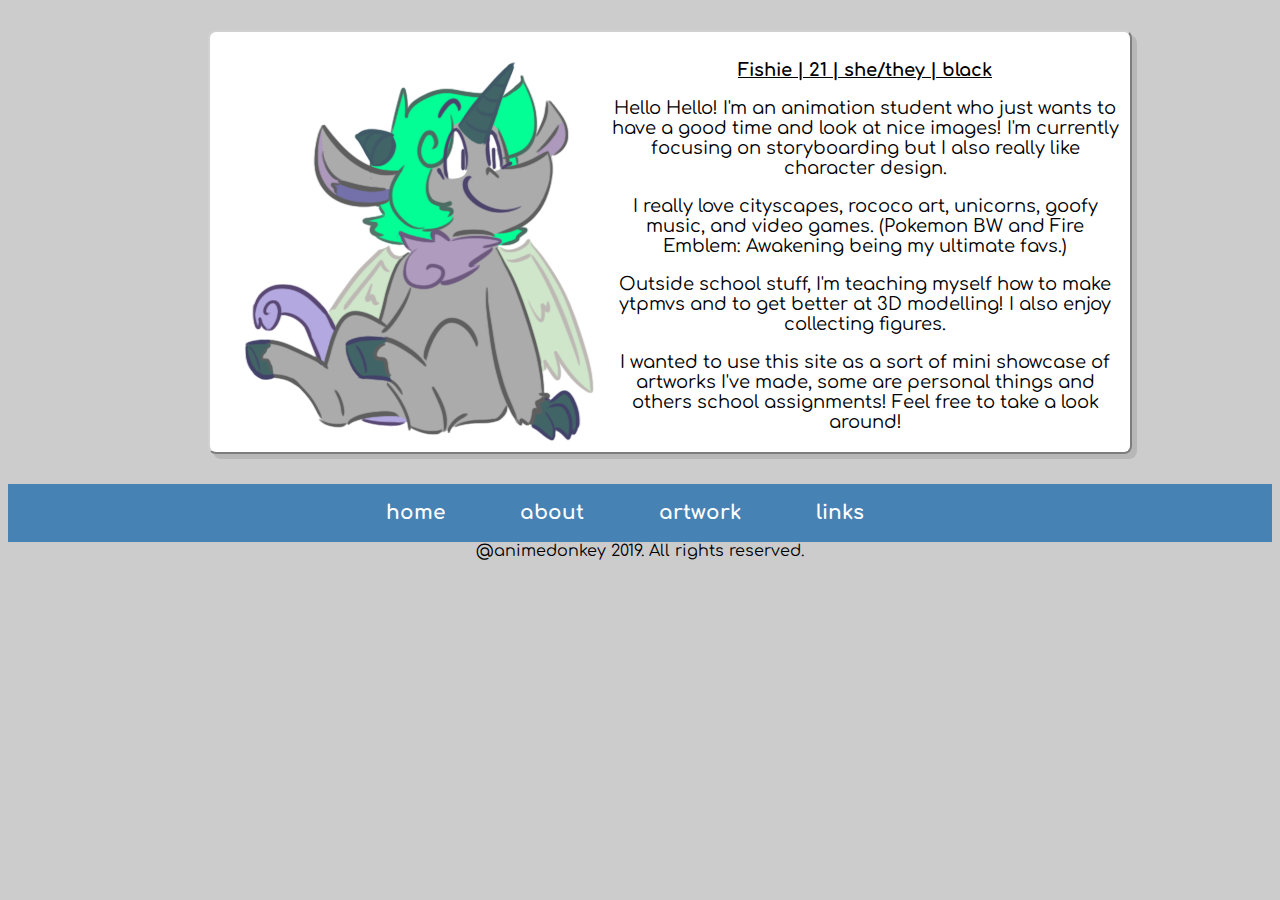
<file: about.html>
<!doctype html>

<html>
<head>
	<link rel="stylesheet" type="text/css" href="CSS/MINI-PORTFOLIO-STYLES.css">
	<link href="https://fonts.googleapis.com/css?family=Comfortaa&display=swap" rel="stylesheet">
	
<meta charset="utf-8">
<title>Who's Fishie??</title>
</head>

<body>
	<div class="entries"><div id="info"> 
<div style="float:right;"></div></div>
		
		<figure>
			<img src="DONKS/NEW ABOUT.png" alt="abt" />
			<figcaption></figcaption>
		</figure>
		
	<p><center><b><u>Fishie | 21 | she/they | black</u></b></center></p>
	<p><center>Hello Hello! I'm an animation student who just wants to have a good time and look at nice images! I'm currently focusing on storyboarding but I also really like character design.</p> 

	<p>I really love cityscapes, rococo art, unicorns, goofy music, and video games. (Pokemon BW and Fire Emblem: Awakening being my ultimate favs.)</p>
		
	<p>Outside school stuff, I'm teaching myself how to make ytpmvs and to get better at 3D modelling! I also enjoy collecting figures.</p>
		
	<p>I wanted to use this site as a sort of mini showcase of artworks I've made, some are personal things and others school assignments! Feel free to take a look around! </p></center>

</div>

	<nav id="nav">
            <ul>
                <li><a href="index.html">home</a></li> 
                <li><a href="about.html">about</a></li>
                <li><a href="gallery.html">artwork</a></li> 
				<li><a href="links.html">links</a></li>
            </ul>
        </nav>
	
		</main>
		<footer><center> @animedonkey 2019. All rights reserved.</center></footer>
</body>
</html>
</file>
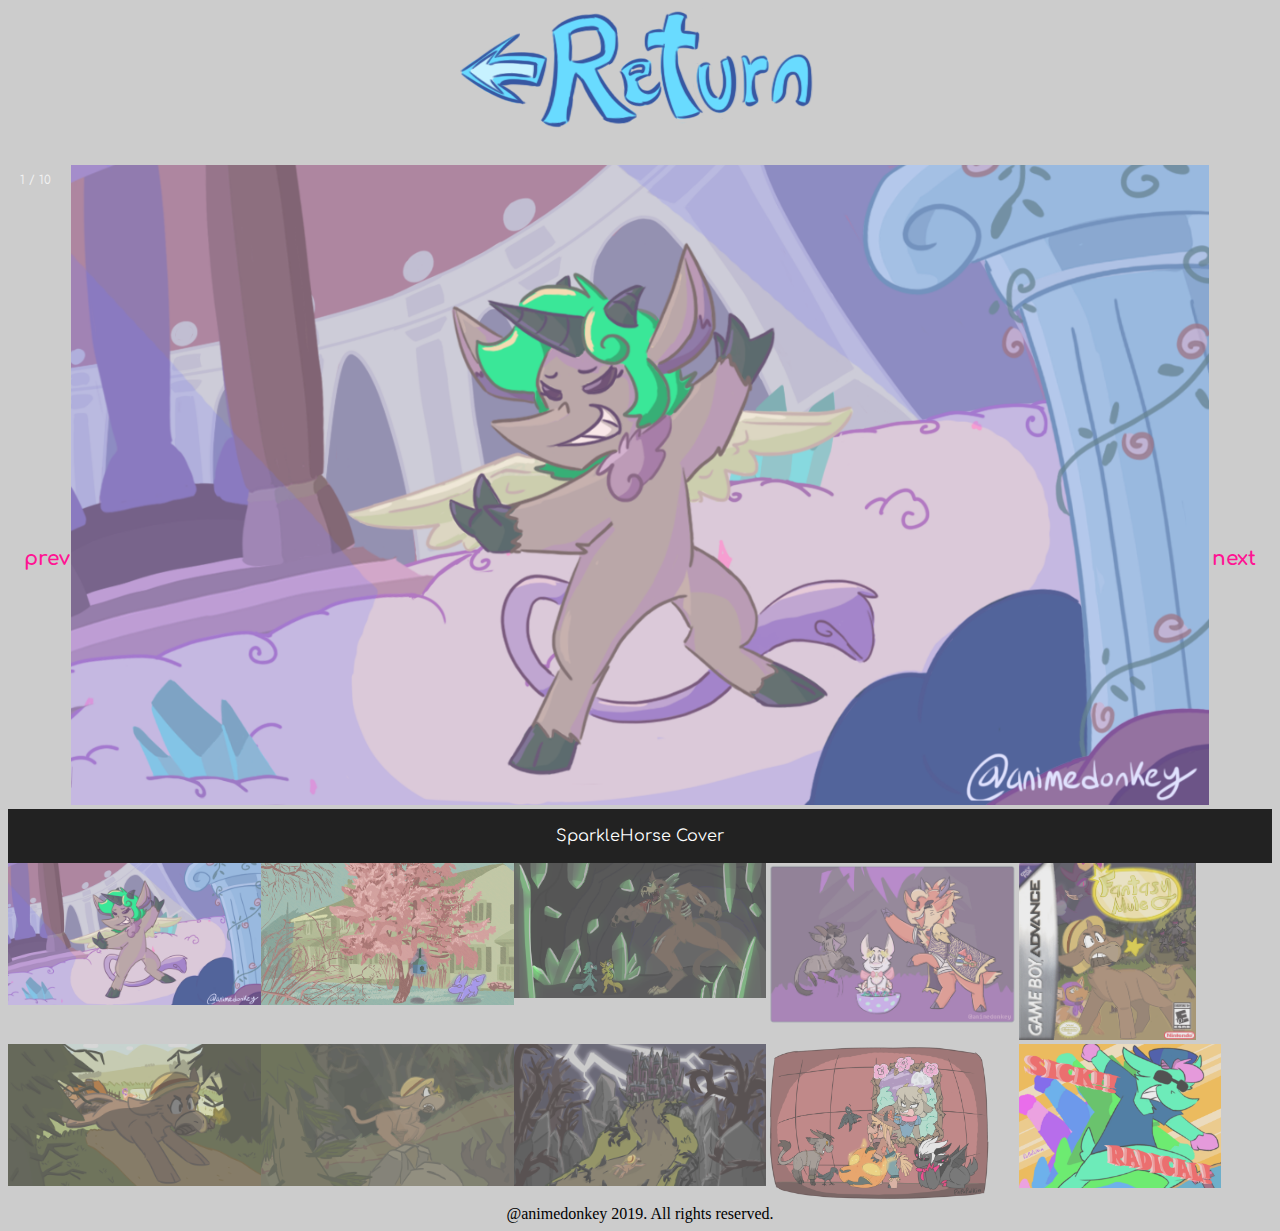
<file: gallery.html>
<!doctype html>
<html>
<meta name="viewport" content="width=device-width, initial-scale=1">
<head>
	<link rel="stylesheet" type="text/css" href="CSS/NEWgallery.css">
	<link href="https://fonts.googleapis.com/css?family=Comfortaa&display=swap" rel="stylesheet">
	<title>Donk works!!</title>

</head>
	
<body>
	
	<center><a href="index.html">
  <img src="DONKS/RETURN BUTTON.png" alt="button"/>
</a></center>

<h2 style="text-align:center"></h2>

<div class="container">
  <div class="mySlides">
    <div class="numbertext">1 / 10</div>
    <center><img src="GALLERY/SPARKLE.png" style="width:90%"></center>
  </div>

  <div class="mySlides">
    <div class="numbertext">2 / 10</div>
    <center><img src="GALLERY/BIRDHOUSE.png" style="width:85%"></center>
  </div>

  <div class="mySlides">
    <div class="numbertext">3 / 10</div>
    <center><img src="GALLERY/CAVE-BOSS.png" style="width:90%"></center>
  </div>
    
  <div class="mySlides">
    <div class="numbertext">4 / 10</div>
    <center><img src="GALLERY/TREATS.png" style="width:80%"></center>
  </div>

  <div class="mySlides">
    <div class="numbertext">5 / 10</div>
    <center><img src="GALLERY/FANTASY-MULE.png" style="width:40%"></center>
  </div>
    
  <div class="mySlides">
    <div class="numbertext">6 / 10</div>
    <center><img src="GALLERY/RUN1.png" style="width:80%"></center>
  </div>
	
	<div class="mySlides">
    <div class="numbertext">7 / 10</div>
    <center><img src="GALLERY/RUN2.png" style="width:80%"></center>
  </div>
	
	<div class="mySlides">
    <div class="numbertext">8 / 10</div>
    <center><img src="GALLERY/RUN3.png" style="width:80%"></center>
  </div>
	
	<div class="mySlides">
    <div class="numbertext">9 / 10</div>
    <center><img src="GALLERY/HAUNTED-PORTRAIT.png" style="width:80%"></center>
  </div>
	
	<div class="mySlides">
    <div class="numbertext">10 / 10</div>
    <center><img src="GALLERY/GNARLY.png" style="width:70%"></center>
  </div>
    
  <a class="prev" onclick="plusSlides(-1)">prev</a>
  <a class="next" onclick="plusSlides(1)">next</a>

  <div class="caption-container">
    <p id="caption"></p>
  </div>

  <div class="row">
    <div class="column">
      <img class="demo cursor" src="GALLERY/SPARKLE.png" style="width:100%" onclick="currentSlide(1)" alt="SparkleHorse Cover">
    </div>
    <div class="column">
      <img class="demo cursor" src="GALLERY/BIRDHOUSE.png" style="width:100%" onclick="currentSlide(2)" alt="TVPaint Backyard">
    </div>
    <div class="column">
      <img class="demo cursor" src="GALLERY/CAVE-BOSS.png" style="width:100%" onclick="currentSlide(3)" alt="Cave Boss: The Rothgar">
    </div>
    <div class="column">
      <img class="demo cursor" src="GALLERY/TREATS.png" style="width:100%" onclick="currentSlide(4)" alt="Goatlings Monster Masquerade 2018">
    </div>
    <div class="column">
      <img class="demo cursor" src="GALLERY/FANTASY-MULE.png" style="width:70%" onclick="currentSlide(5)" alt="Videogame concept boxart">
    </div>    
    <div class="column">
      <img class="demo cursor" src="GALLERY/RUN1.png" style="width:100%" onclick="currentSlide(6)" alt="Fantasy Mule Concept Art">
    </div>
	 <div class="column">
      <img class="demo cursor" src="GALLERY/RUN2.png" style="width:100%" onclick="currentSlide(7)" alt="Fantasy Mule Concept Art">
    </div>
	  <div class="column">
      <img class="demo cursor" src="GALLERY/RUN3.png" style="width:100%" onclick="currentSlide(8)" alt="Fantasy Mule Concept Art">
    </div>
	  <div class="column">
      <img class="demo cursor" src="GALLERY/HAUNTED-PORTRAIT.png" style="width:90%" onclick="currentSlide(9)" alt="Goatlings Monster Masquerade 2017">
    </div>
	  <div class="column">
      <img class="demo cursor" src="GALLERY/GNARLY.png" style="width:80%" onclick="currentSlide(10)" alt="Alphabet Bumper Highlight">
    </div>
  </div>
</div>
	
	<footer><center>@animedonkey 2019. All rights reserved. </center> </footer>

<script>
var slideIndex = 1;
showSlides(slideIndex);

function plusSlides(n) {
  showSlides(slideIndex += n);
}

function currentSlide(n) {
  showSlides(slideIndex = n);
}

function showSlides(n) {
  var i;
  var slides = document.getElementsByClassName("mySlides");
  var dots = document.getElementsByClassName("demo");
  var captionText = document.getElementById("caption");
  if (n > slides.length) {slideIndex = 1}
  if (n < 1) {slideIndex = slides.length}
  for (i = 0; i < slides.length; i++) {
      slides[i].style.display = "none";
  }
  for (i = 0; i < dots.length; i++) {
      dots[i].className = dots[i].className.replace(" active", "");
  }
  slides[slideIndex-1].style.display = "block";
  dots[slideIndex-1].className += " active";
  captionText.innerHTML = dots[slideIndex-1].alt;
}
</script>
    
</body>
</html>
</file>
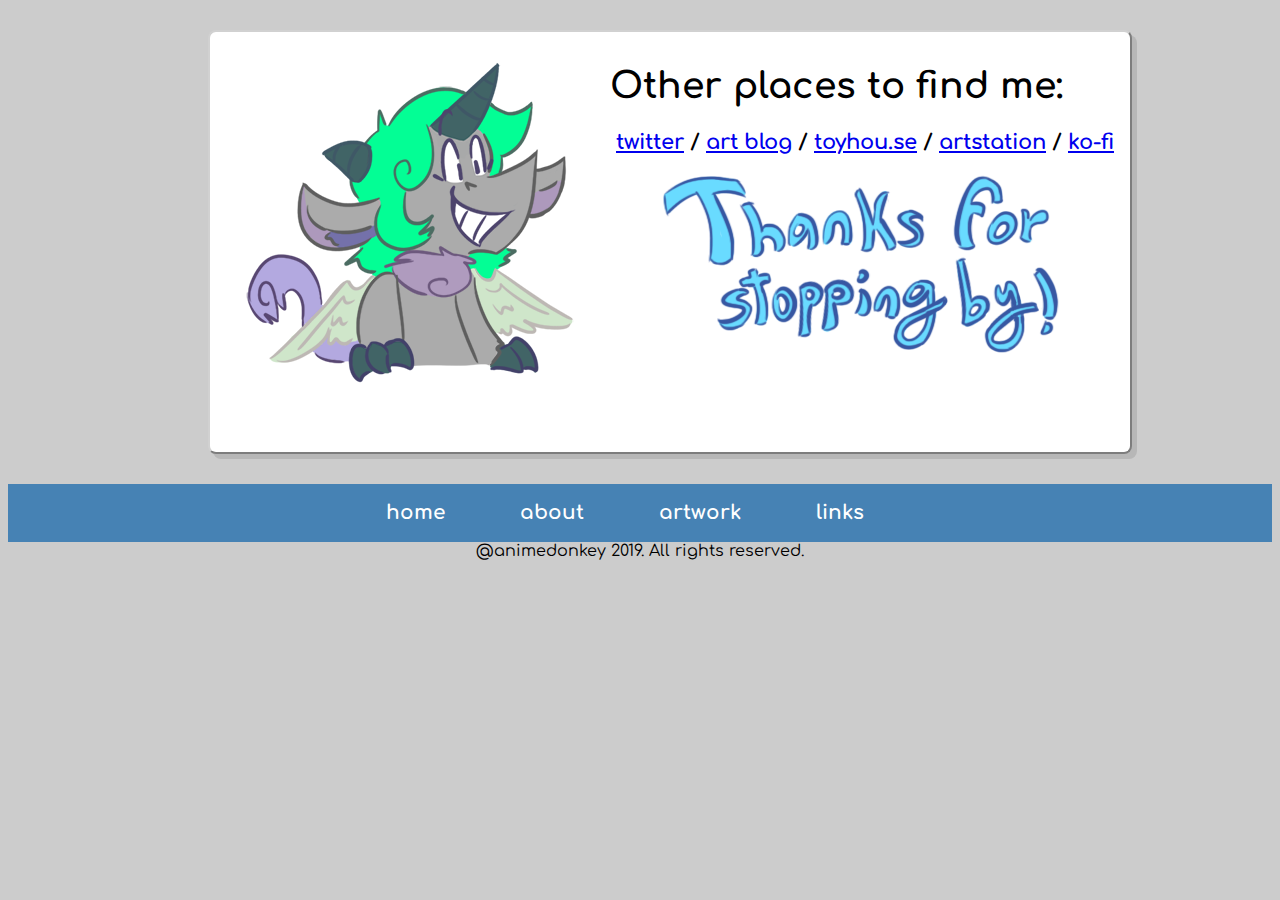
<file: links.html>
<!doctype html>
<html>	
<head>
	<link rel="stylesheet" type="text/css" href="CSS/MINI-PORTFOLIO-STYLES.css">
	<link href="https://fonts.googleapis.com/css?family=Comfortaa&display=swap" rel="stylesheet">
<meta charset="utf-8">
<title> Where?</title>
</head>
	
<body>
		
	<div class="entries"><div id="info"> 
<div style="float:right;"></div></div>
		
		<figure>
			<img src="DONKS/4LINKSsmall.png" alt="small" />
			<figcaption></figcaption>
		</figure>
		<h1>Other places to find me:</h1>
		<p><center><p><h3><a href="https://twitter.com/animedonkey">twitter</a> / <a href="https://animedonkey.tumblr.com/">art blog</a> / <a href="https://toyhou.se/animedonkey">toyhou.se</a> / <a href="https://www.artstation.com/animedonkey">artstation</a> / <a href="https://ko-fi.com/animedonkey">ko-fi</a></h3></center></p>
		<center><p><img src="DONKS/THANK YOU.png" alt="thanks" /></p></center>
	</div>


<nav id="nav">
            <ul>
                <li><a href="index.html">home</a></li> 
                <li><a href="about.html">about</a></li>
                <li><a href="gallery.html">artwork</a></li> 
				<li><a href="links.html">links</a></li>
            </ul>
        </nav>
		<footer><center> @animedonkey 2019. All rights reserved.</center></footer>
	
</body>
</html>
</file>
<file: CSS/MINI-PORTFOLIO-STYLES.css>
@charset "utf-8";
/* CSS Document */

<style>


section, aside, nav, article, figure, figcaption {
				display: block;}

section.courses {
				float: left; /*The float CSS property places an element on the left or right side of its container, allowing text and inline elements to wrap around it. The element is removed from the normal flow of the page, though still remaining a part of the flow (in contrast to absolute positioning).*/
				width: 1000px;
				border-right: 1px solid #eeeeee;}
			article {
				clear: both; /*The clear property is directly related to floats. If the element can fit horizontally in the space next to another element which is floated, it will. Unless you apply clear to that element in the same direction as the float. Then the element will move down below the floated element.*/
				overflow: auto; /*The overflow property specifies what should happen if content overflows an element's box. This property specifies whether to clip content or to add scrollbars when an element's content is too big to fit in a specified area. Note: The overflow property only works for block elements with a specified height.*/
				width: 98%;}
			hgroup {
				margin-top: 40px;}
			figure {
				float: left;
				width: 290px;
				height: 220px;
				padding: 5px;
				margin: 20px;
				border: 1px solid #eeeeee;} 
			figcaption {
				font-size: 90%;
				text-align: left;}
			figure2 {
				float: right;
				width: 290px;
				height: 220px;
				padding: 5px;
				margin: 20px;
				border: 1px solid #eeeeee;} 
			figcaption2 {
				font-size: 90%;
				text-align: right;}
			aside {
				width: 230px;
				float: left;
				padding: 0px 0px 0px 20px;}
			aside section a {
				display: block;
				padding: 10px;
				border-bottom: 1px solid #eeeeee;}
			aside section a:hover {
				color: #985d6a;
				background-color: #efefef;}

.entries {
    box-shadow: rgba(0,0,0,0.1)5px 5px;
    position: relative;
    z-index: 3;
    width: 900px;
	height: 400px;
    padding: 10px;
    margin: 30px 0 30px 200px;
    border: 2px outset #d1d1d1;
    background-color: #fff;
    border-radius: 8px;
    -moz-border-radius: 8px;
    -webkit-border-radius: 8px;
	font-size: 18px;
}

figure {
				float: left;
				width: 350px;
				height: 400px;
				padding: -5px;
				margin: 15px;
				border: 0px solid #eeeeee;} 
figcaption {
				font-size: 90%;
				text-align: left;}

body {
  background-image: url("https://66.media.tumblr.com/b5ee654f684331b6c6cb02e5af389549/tumblr_inline_ps90xlaAXZ1uu5q2s_540.jpg");
  background-repeat: repeat;
  background-color: #cccccc;
	font-family: Comfortaa, cursive;
	cursor: url(https://78.media.tumblr.com/11e64566073c602598309a4595f79174/tumblr_inline_pe5g2yUlAp1rt1clh_540.png), auto;
}

h1 {
    border-width: 0px;
    border-style: solid;
    border-color: black;
}


.active {
  background-color: #4CAF50;
  color: white;
}

.image-container {
    width: 500px;
    height: 500px;
    position: center;
}

.image-container img {
    position: center;
    right: 0;
    left: 0;
    top: 0;
    bottom: 0;
    margin: auto auto;
}

container {
margin: auto 0;
float: center;
width: 320px;
height: auto;
background-color: #FEFEFE;
border-width: 1px;
border-color: #d6d5d5;
border-style: solid;
padding: 7px;
position: fixed;
margin-top: 75px;
top: 0px;
margin-left: 500px;
}

blockquote {
border-left-style: solid;
border-left-width: 4px;
border-left-color: #010101;
color: #2B2A2B;
padding-left: 5px;
padding-top: 1px;
padding-bottom: 1px;
padding-right: 0px;
}

	#sidepic {
margin-top: 40px;
margin-left: 0px;
position: left;
}
	
	img.pic {
}	

#nav {
  background-color: steelblue;
  list-style-type: none;
  overflow: hidden;
  margin: 0;
  padding: 0;
  text-align: center;
}
	
#nav li {
  display: inline;
  padding-right: 70px;
}

#nav a {
  text-decoration: none;
  font-family: Comfortaa, cursive;
  font-size: 20px;
  font-style: normal;
  font-weight: bold;
  text-transform: normal;
  letter-spacing: normal;
  line-height: 1.3em;
  color: white;
}

#nav a:hover {
  text-decoration: none;
  font-family: Comfortaa, cursive;
  font-size: 20px;
  font-style: normal;
  font-weight: bold;
  text-transform: normal;
  letter-spacing: normal;
  line-height: 1.3em;
  color: black;
  background-color: white;
}

#nav a.active{
  background-color: white;
  color: black;
}

div.gallery {
  margin: 5px;
  border: 1px solid #ccc;
  float: left;
  width: 250px;
}

div.gallery:hover {
  border: 1px solid #777;
}

div.gallery img {
  width: 100%;
  height: auto;
}

div.desc {
  padding: 15px;
  text-align: center;
background-image: url("");
  background-repeat: repeat;
  background-color: #cccccc;
}

</style>
</file>
<file: CSS/NEWgallery.css>
@charset "utf-8";
/* CSS Document */

* {
  box-sizing: border-box;
}

/* Position the image container (needed to position the left and right arrows) */
.container {
  position: relative;
}

/* Hide the images by default */
.mySlides {
  display: none;
}

/* Add a pointer when hovering over the thumbnail images */
.cursor {
  cursor: url(https://78.media.tumblr.com/11e64566073c602598309a4595f79174/tumblr_inline_pe5g2yUlAp1rt1clh_540.png), auto;
}

/* Next & previous buttons */
.prev,
.next {
  cursor: pointer;
  position: absolute;
  top: 40%;
  width: auto;
  padding: 16px;
  margin-top: -50px;
  color: deeppink;
	font-family: Comfortaa, cursive;
  font-weight: bold;
  font-size: 20px;
  border-radius: 0 3px 3px 0;
  user-select: none;
  -webkit-user-select: none;
}

/* Position the "next button" to the right */
.next {
  right: 0;
  border-radius: 3px 0 0 3px;
}

/* On hover, add a black background color with a little bit see-through */
.prev:hover,
.next:hover {
  background-color: rgba(0, 0, 0, 0.8);
}

/* Number text (1/3 etc) */
.numbertext {
	font-family: Comfortaa, cursive;
  color: #f2f2f2;
  font-size: 12px;
  padding: 8px 12px;
  position: absolute;
  top: 0;
}

/* Container for image text */
.caption-container {
  font-family: Comfortaa, cursive;
	text-align: center;
  background-color: #222;
  padding: 2px 16px;
  color: white;
}

.row:after {
  content: "";
  display: table;
  clear: both;
}

/* Six columns side by side */
.column {
  float: left;
  width: 20%;
}

/* Add a transparency effect for thumnbail images */
.demo {
  opacity: 0.6;
}

.active,
.demo:hover {
  opacity: 1;
}

body {
  background-image: url("https://66.media.tumblr.com/b5ee654f684331b6c6cb02e5af389549/tumblr_inline_ps90xlaAXZ1uu5q2s_540.jpg");
  background-repeat: repeat;
  background-color: #cccccc;
}
</file>
